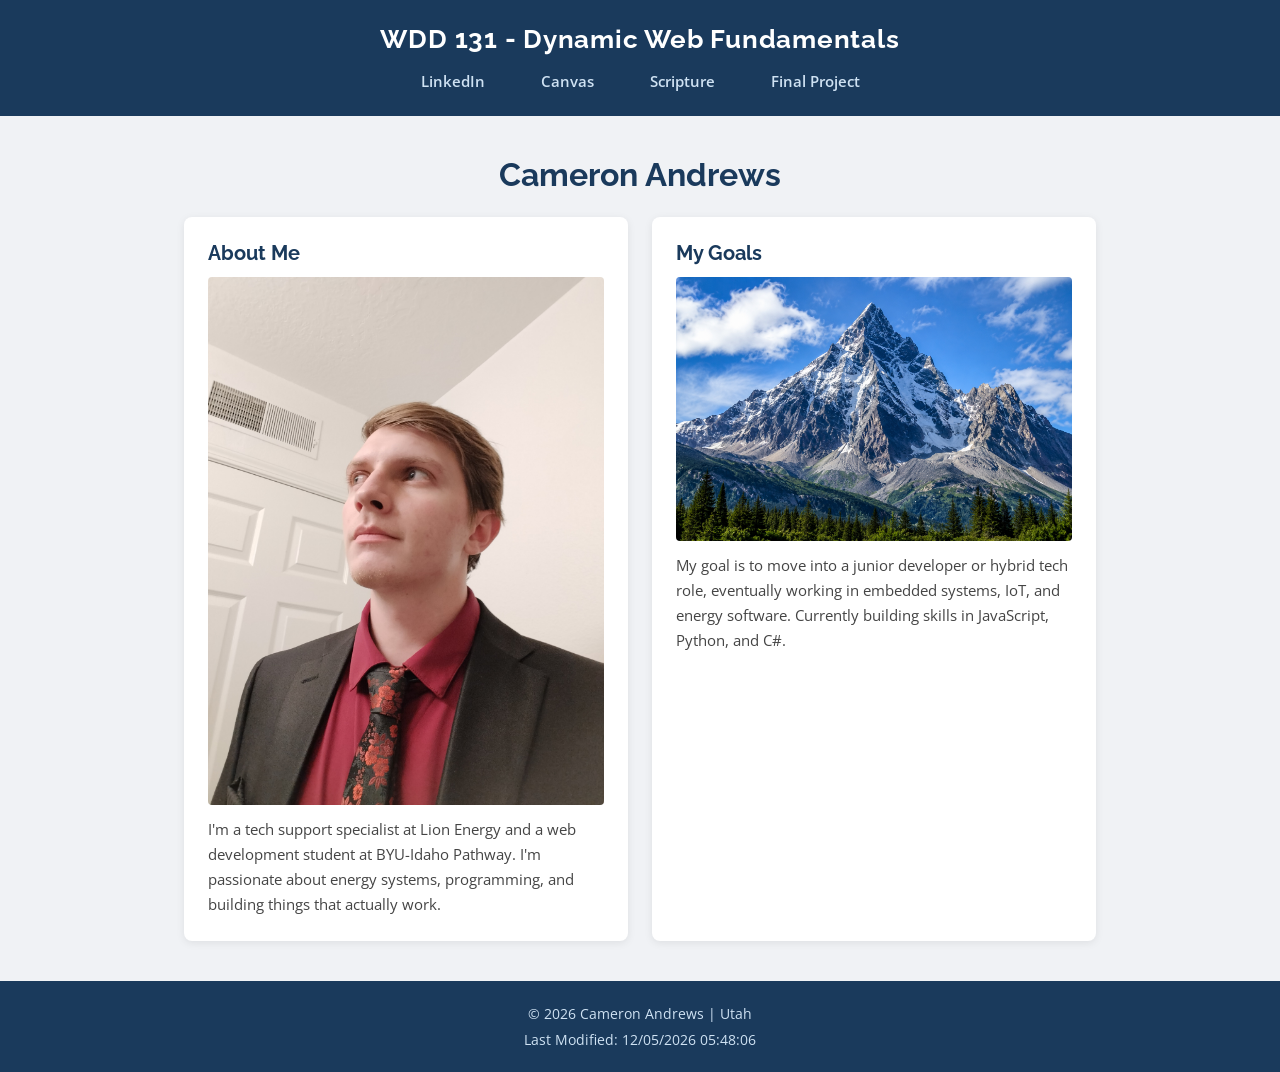
<file: index.html>
<!DOCTYPE html>
<html lang="en">
<head>
    <meta charset="UTF-8">
    <meta name="viewport" content="width=device-width, initial-scale=1.0">
    <meta name="author" content="Cameron Andrews">
    <meta name="description" content="WDD 131 - Dynamic Web Fundamentals - Cameron Andrews. Personal landing page for BYU-Idaho web development course.">
    <title>WDD 131 - Dynamic Web Fundamentals - Cameron Andrews</title>

    <link rel="preconnect" href="https://fonts.googleapis.com">
    <link rel="preconnect" href="https://fonts.gstatic.com" crossorigin>
    <link href="https://fonts.googleapis.com/css2?family=Raleway:wght@400;700&family=Open+Sans:wght@400;600&display=swap" rel="stylesheet">

    <link rel="stylesheet" href="styles/base.css">

    <script src="scripts/getdates.js" defer></script>
</head>
<body>

    <header>
        <span id="course-title">WDD 131 - Dynamic Web Fundamentals</span>

        <nav>
            <ul>
                <li><a href="https://www.linkedin.com/in/your-profile" target="_blank">LinkedIn</a></li>
                <li><a href="https://byupw.instructure.com/" target="_blank">Canvas</a></li>
                <li><a href="https://www.churchofjesuschrist.org/study/scriptures/bofm/1-ne/3?lang=eng&id=p7#p7" target="_blank">Scripture</a></li>
                <li><a href="final-project/" target="_blank">Final Project</a></li>
            </ul>
        </nav>
    </header>

    <main>
        <h1>Cameron Andrews</h1>

        <div class="cards-grid">

            <section class="card">
                <h2>About Me</h2>
                <img src="images/profile.jpg" alt="Cameron Andrews profile photo" width="400" height="300" loading="lazy">
                <p>I'm a tech support specialist at Lion Energy and a web development student at
                BYU-Idaho Pathway. I'm passionate about energy systems, programming, and
                building things that actually work.</p>
            </section>

            <section class="card">
                <h2>My Goals</h2>
                <img src="images/mountain.png" alt="Mountains representing long-term goals" width="400" height="300" loading="lazy">
                <p>My goal is to move into a junior developer or hybrid tech role, eventually
                working in embedded systems, IoT, and energy software. Currently building
                skills in JavaScript, Python, and C#.</p>
            </section>

        </div>
    </main>

    <footer>
        <p>&copy; <span id="currentyear"></span> Cameron Andrews | Utah</p>

        <p id="lastModified"></p>
    </footer>

</body>
</html>
</file>
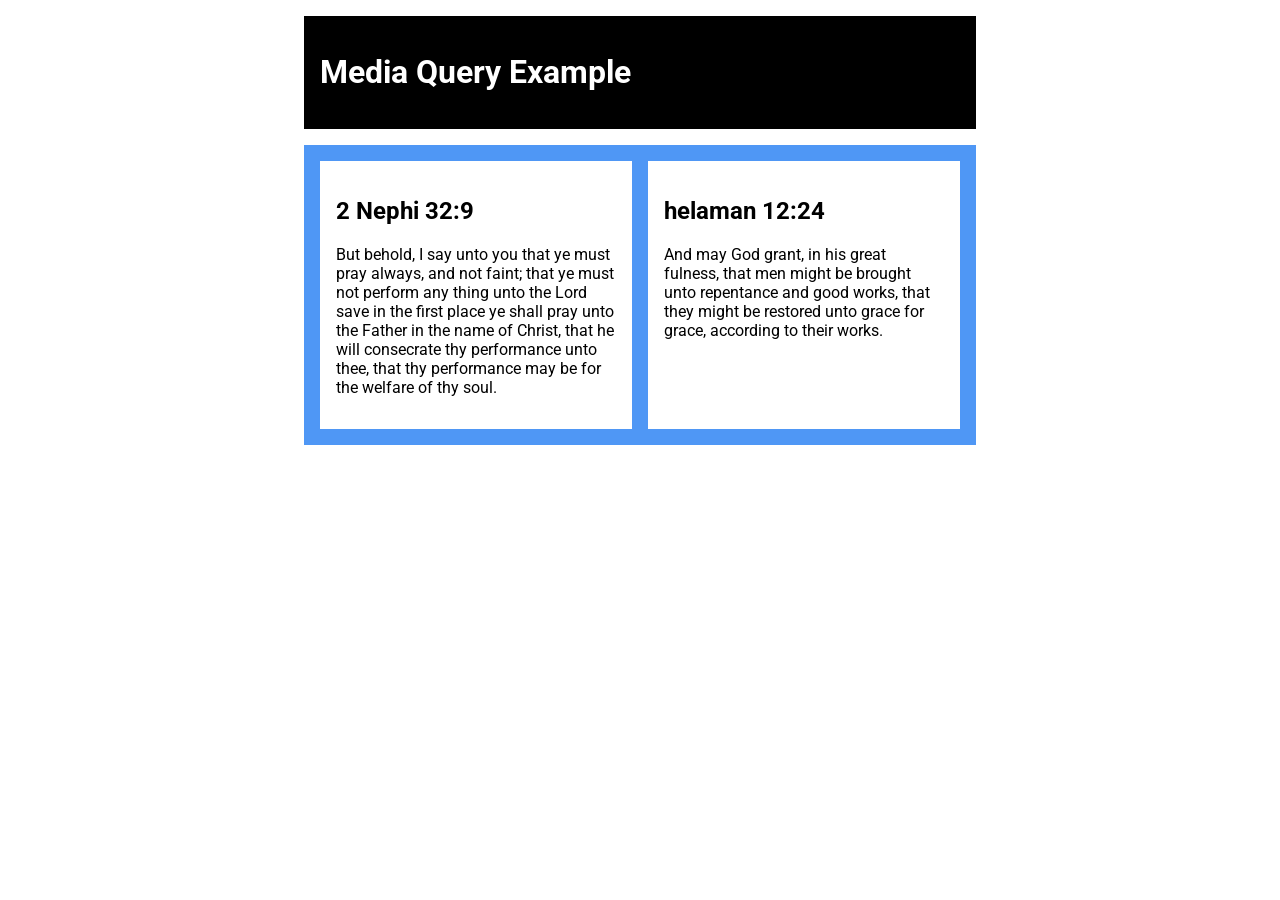
<file: week02/media-query.html>
<!DOCTYPE html>
<html lang="en">
<head>
    <meta charset="UTF-8">
    <meta name="viewport" content="width=device-width, initial-scale=1.0">
    <title>WDD 131 - Media Query Example</title>
    <meta name="description" content="Media query learning activity example page.">
    <meta name="Author" content="Cameron Andrews">
    <link rel="preconnect" href="https://fonts.googleapis.com">
    <link rel="preconnect" href="https://fonts.gstatics.com" crossorigin>
    <link href="https://fonts.googleapis.com/css2?family=Roboto&display=swap" rel="stylesheet">
    <link rel="stylesheet" href="styles/media-query.css">
    <link rel="stylesheet" href="styles/media-query-large.css">
</head>
<body>
    <header>
        <h1>Media Query Example</h1>
    </header>
    <main>
        <section>
            <h2>2 Nephi 32:9</h2>
            <p>But behold, I say unto you that ye must pray always, and not faint; that ye must not perform any thing unto the Lord save in the first place ye shall pray unto the Father in the name of Christ, that he will consecrate thy performance unto thee, that thy performance may be for the welfare of thy soul.</p>
        </section>
        <section>
            <h2>helaman 12:24</h2>
            <p>And may God grant, in his great fulness, that men might be brought unto repentance and good works, that they might be restored unto grace for grace, according to their works.</p>
        </section>
    </main>
</body>
</html>
</file>
<file: styles/base.css>
* {
    margin: 0;
    padding: 0;
    box-sizing: border-box;
}

body {
    font-family: 'Open Sans', sans-serif;
    background-color: #f0f2f5;
    color: #222;
}

header {
    background-color: #1a3a5c;
    color: #ffffff;
    padding: 1.5rem 2rem;
    text-align: center;
}

#course-title {
    display: block;
    font-family: 'Raleway', sans-serif;
    font-size: 1.6rem;
    font-weight: 700;
    margin-bottom: 1rem;
    letter-spacing: 0.03em;
}

nav ul {
    display: flex;
    justify-content: center;
    gap: 2rem;
    list-style: none;
}

nav a {
    font-family: 'Open Sans', sans-serif;
    color: #cfe2f3;
    text-decoration: none;
    font-size: 0.95rem;
    font-weight: 600;
    padding: 0.4rem 0.75rem;
    border-radius: 4px;
    border-bottom: 2px solid transparent;
    transition: background-color 0.2s ease, color 0.2s ease, border-bottom-color 0.2s ease;
}

nav a:hover {
    background-color: rgba(255, 255, 255, 0.12);
    color: #ffffff;
    border-bottom-color: #7ec8e3;
}

main {
    max-width: 960px;
    margin: 2.5rem auto;
    padding: 0 1.5rem;
}

main h1 {
    font-family: 'Raleway', sans-serif;
    font-size: 2rem;
    color: #1a3a5c;
    margin-bottom: 1.5rem;
    text-align: center;
}

.cards-grid {
    display: grid;
    grid-template-columns: 1fr 1fr;
    gap: 1.5rem;
}

.card {
    background-color: #ffffff;
    border-radius: 8px;
    padding: 1.5rem;
    box-shadow: 0 2px 8px rgba(0, 0, 0, 0.08);
}

.card h2 {
    font-family: 'Raleway', sans-serif;
    font-size: 1.25rem;
    color: #1a3a5c;
    margin-bottom: 0.75rem;
}

.card img {
    width: 100%;
    height: auto;
    border-radius: 4px;
    margin-bottom: 0.75rem;
    display: block;
}

.card p {
    font-size: 0.95rem;
    line-height: 1.65;
    color: #444;
}

footer {
    background-color: #1a3a5c;
    color: #cfe2f3;
    text-align: center;
    padding: 1.25rem;
    font-size: 0.875rem;
    line-height: 1.8;
}
</file>
<file: week02/styles/media-query.css>
body {
    font-family: 'Roboto', sans-serif;
}

header, main, footer {
    max-width: 640px;
    margin: 1rem auto;
    border-color:antiquewhite;
    padding: 1rem;
    background-color: rgb(79, 151, 245);

}

main {
    display: grid;
    grid-template-columns: 1fr;
    grid-gap: 1rem;
}

section {
    padding: 1rem;
    background-color: #fff;
}
</file>
<file: week02/styles/media-query-large.css>
@media screen and (min-width: 500px) {
    header {
        background-color: black;
        color: white;

    }
    main {
        grid-template-columns: 1fr 1fr;
    }
}
</file>
